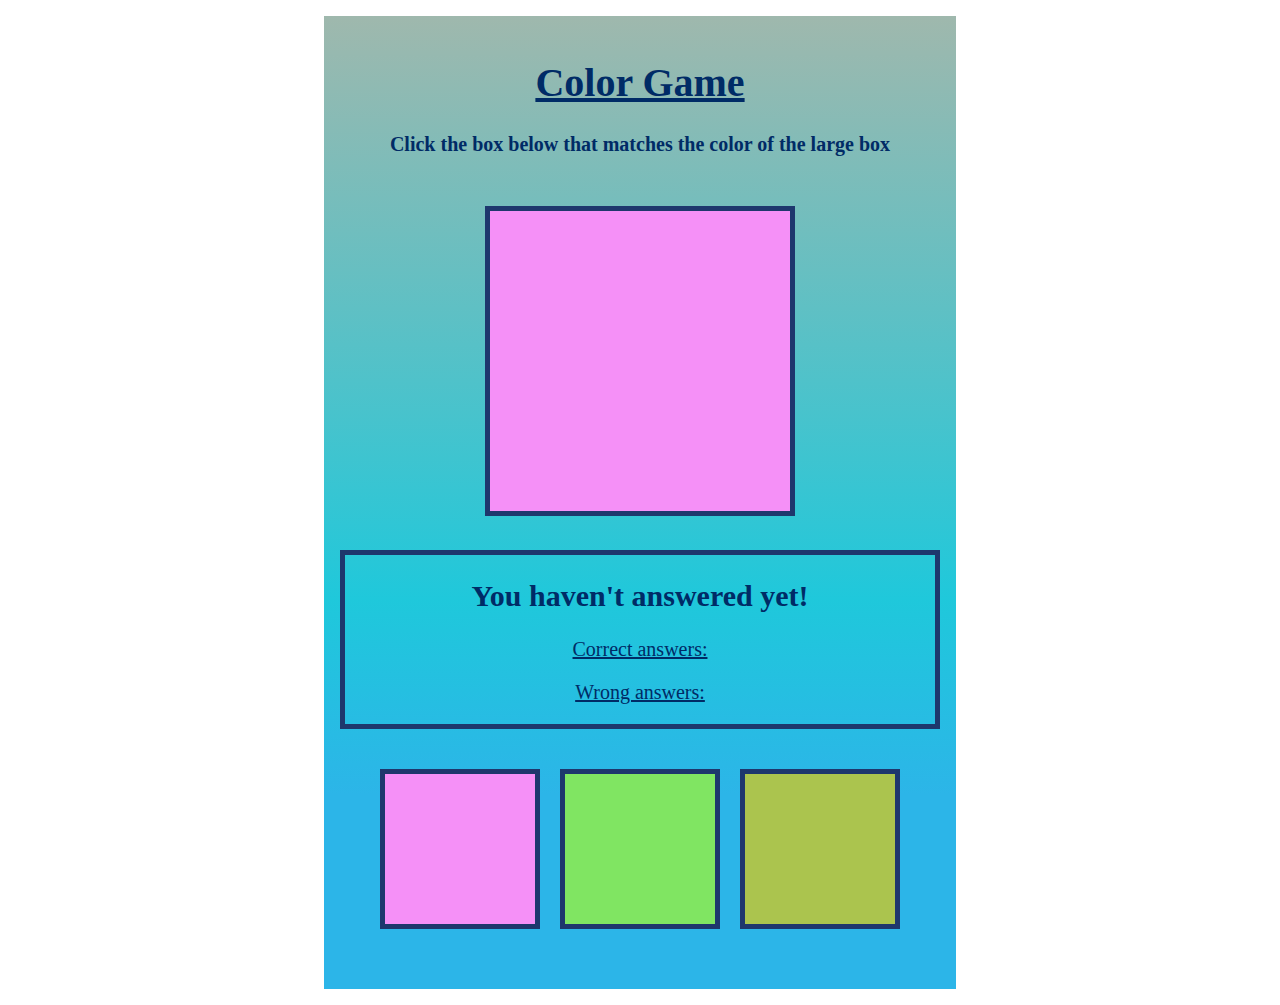
<file: index.html>
<!DOCTYPE html>
<html lang="en">

<head>
    <meta charset="UTF-8">
    <meta name="viewport" content="width=device-width, initial-scale=1.0">
    <title>color-game</title>
    <link rel="stylesheet" type="text/css" href="style.css">
</head>

<body>
    <main class="wrapper">
            <section>
                <h1>Color Game</h1>
                <h3>Click the box below that matches the color of the large box</h3>
                <div id="main-div"></div>
            </section>
            <section class="answer-output">
                <h2 id="answer-result">You haven't answered yet!</h3>
                <p id="correct-answer-number">Correct answers: </p>
                <p id="wrong-answer-number">Wrong answers: </p>
            </section>
            <section class="choice-divs">
                <div id="div-1"></div>
                <div id="div-2"></div>
                <div id="div-3"></div>
            </section>
    </main>

    <script src="app.js"></script>
</body>

</html>
</file>
<file: style.css>
.wrapper {
    text-align: center;
    width: fit-content;
    margin: 1em auto;
    padding: 1em;
    height: auto;
    color: #002b66;
    background-image: linear-gradient(#9fb8ad 0%, #1fc8db 60%, #2cb5e8 80%);
}

.choice-divs {
    display: inline-block;
    margin: 30px;
}

#div-1, #div-2, #div-3 {
    float: left;
    margin: 10px;
    border: 5px solid #1E376D;
}

#main-div {
    display: inline-block;
    margin: 30px;
    border: 5px solid #1E376D;
}

.answer-output {
    border: 5px solid #1E376D;
}

h1 {
    font-size: 40px;
    text-decoration: underline;
}

h2 {
    font-size: 30px;
}

h3 {
    font-size: 20px;
}

p {
    font-size: 20px;
    text-decoration: underline;
}
</file>
